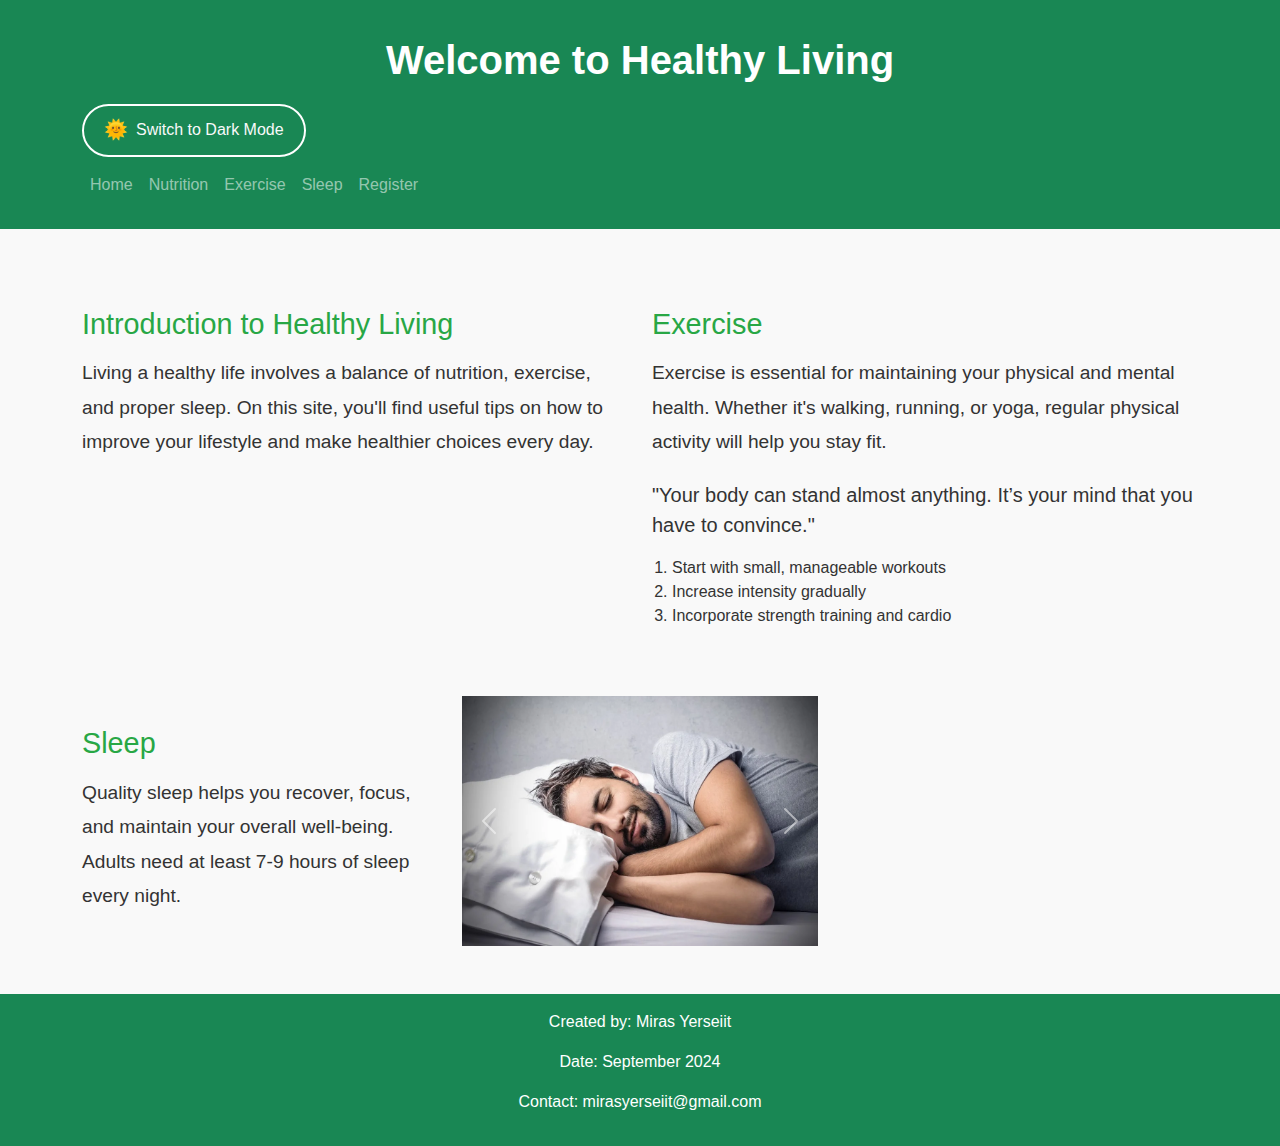
<file: .vscode/index.html>
<!DOCTYPE html>
<html lang="en">
<head>
    <meta charset="UTF-8">
    <meta name="viewport" content="width=device-width, initial-scale=1.0">
    <title>Healthy Living - Home</title>
    <link href="https://cdn.jsdelivr.net/npm/bootstrap@5.3.3/dist/css/bootstrap.min.css" rel="stylesheet" integrity="sha384-QWTKZyjpPEjISv5WaRU9OFeRpok6YctnYmDr5pNlyT2bRjXh0JMhjY6hW+ALEwIH" crossorigin="anonymous">
    <link rel="stylesheet" href="style.css">
</head>
<body>
    
    <header class="bg-success text-white text-center py-3">
        <div class="container">
            <h1 class="header-title">Welcome to Healthy Living</h1>
            <button id="themeSwitcher" class="btn btn-outline-light d-flex align-items-center">
                <span id="themeIcon" class="me-2">🌞</span>
                <span id="themeText">Switch to Dark Mode</span>
            </button>
            <nav class="navbar navbar-expand-lg navbar-dark bg-success">
                <button class="navbar-toggler" type="button" data-bs-toggle="collapse" data-bs-target="#navbarNav" aria-controls="navbarNav" aria-expanded="false" aria-label="Toggle navigation">
                    <span class="navbar-toggler-icon"></span>
                </button>
                <div class="collapse navbar-collapse" id="navbarNav">
                    <ul class="navbar-nav">
                        <li class="nav-item">
                            <a class="nav-link" href="index.html">Home</a>
                        </li>
                        <li class="nav-item">
                            <a class="nav-link" href="nutrition.html">Nutrition</a>
                        </li>
                        <li class="nav-item">
                            <a class="nav-link" href="#exercise">Exercise</a>
                        </li>
                        <li class="nav-item">
                            <a class="nav-link" href="#sleep">Sleep</a>
                        </li>
                        <li>
                            <a class="nav-link" href="registr.html">Register</a>
                        </li>
                    </ul>
                </div>
            </nav>
        </div>
    </header>



    <main class="container mt-5">
        <section class="row">
            <div class="col-lg-6">
                <h2 class="section-heading">Introduction to Healthy Living</h2>
                <p class="paragraph-text">Living a healthy life involves a balance of nutrition, exercise, and proper sleep. On this site, you'll find useful tips on how to improve your lifestyle and make healthier choices every day.</p>
            </div>
            <div class="col-lg-6">
                <h2 class="section-heading" id="exercise">Exercise</h2>
                <p class="paragraph-text">Exercise is essential for maintaining your physical and mental health. Whether it's walking, running, or yoga, regular physical activity will help you stay fit.</p>
                <blockquote class="blockquote">"Your body can stand almost anything. It’s your mind that you have to convince."</blockquote>
                <ol class="exercise-list">
                    <li>Start with small, manageable workouts</li>
                    <li>Increase intensity gradually</li>
                    <li>Incorporate strength training and cardio</li>
                </ol>
            </div>
        </section>

        <section class="row mt-5">
            <div class="col-lg-4">
                <h2 class="section-heading" id="sleep">Sleep</h2>
                <p class="paragraph-text">Quality sleep helps you recover, focus, and maintain your overall well-being. Adults need at least 7-9 hours of sleep every night.</p>
            </div>
            <div class="col-lg-4">
                <div id="carouselExample" class="carousel slide" data-bs-ride="carousel">
                    <div class="carousel-inner">
                        <div class="carousel-item active">
                            <img style="height:250px;" src="images/shutterstock_166135529.jpg.webp" class="d-block w-100" alt="Image 1">
                        </div>
                        <div class="carousel-item">
                            <img style="height:250px;" src="images/running.jfif" class="d-block w-100" alt="Image 2">
                        </div>
                        <div class="carousel-item">
                            <img style="height:250px;" src="images/exercise.jfif" class="d-block w-100" alt="Image 3">
                        </div>
                    </div>
                    <button class="carousel-control-prev" type="button" data-bs-target="#carouselExample" data-bs-slide="prev">
                        <span class="carousel-control-prev-icon" aria-hidden="true"></span>
                        <span class="visually-hidden">Previous</span>
                    </button>
                    <button class="carousel-control-next" type="button" data-bs-target="#carouselExample" data-bs-slide="next">
                        <span class="carousel-control-next-icon" aria-hidden="true"></span>
                        <span class="visually-hidden">Next</span>
                    </button>
                </div>
            </div>
        </section>
    </main>
    
    <footer class="bg-success text-white text-center py-3 mt-5">
        <p>Created by: Miras Yerseiit</p>
        <p>Date: September 2024</p>
        <p>Contact: mirasyerseiit@gmail.com</p>
    </footer>
 <script src="script.js" defer></script>
    <script src="https://cdn.jsdelivr.net/npm/bootstrap@5.3.3/dist/js/bootstrap.bundle.min.js" integrity="sha384-LY8BXgAf1qVXeK5gQ54T0z2dfPLdljRZ5JqVZ2U5mPmg3EAP50Pa0dDB+3HbrkL4" crossorigin="anonymous"></script>
   
</body>
</html>
</file>
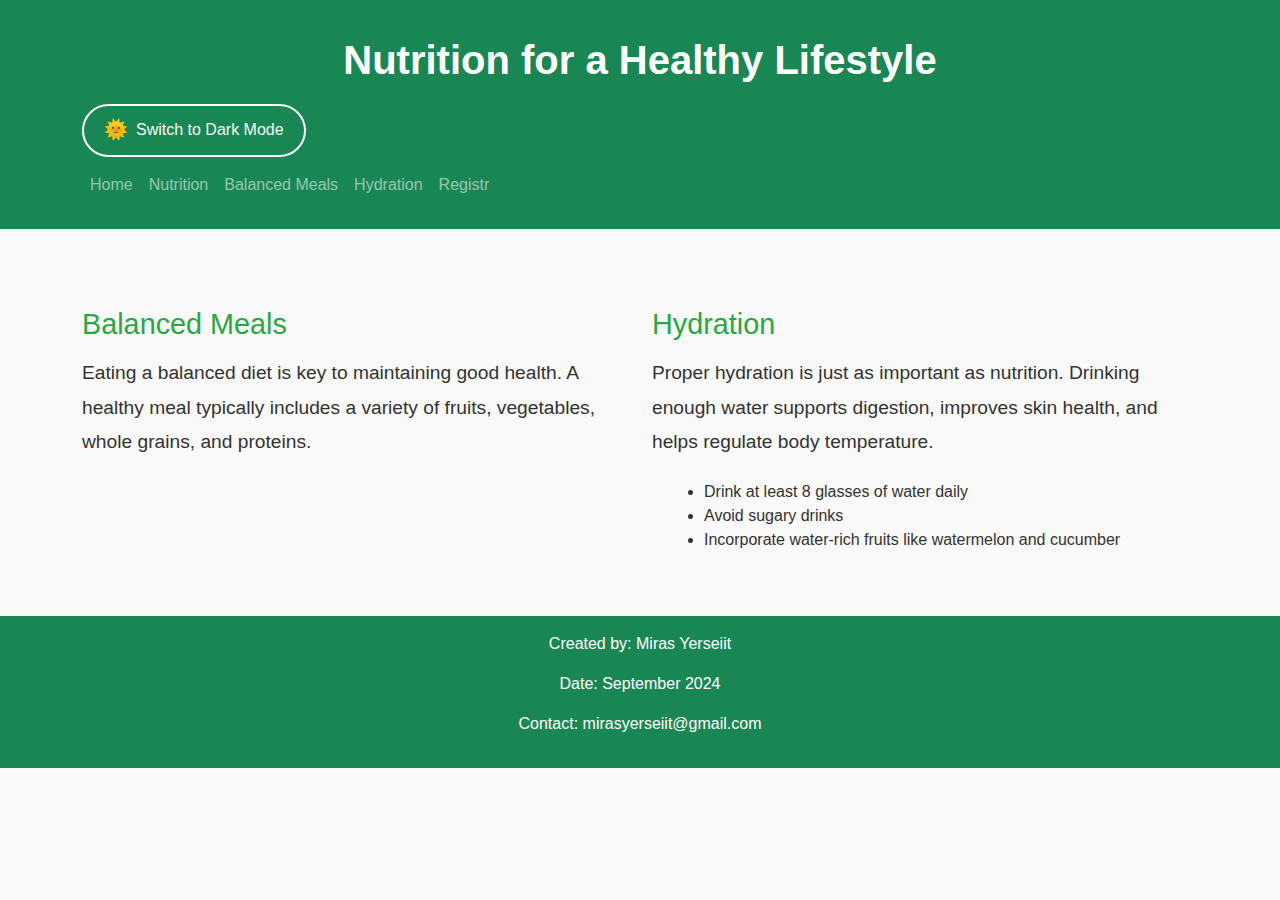
<file: .vscode/nutrition.html>
<!DOCTYPE html>
<html lang="en">
<head>
    <meta charset="UTF-8">
    <meta name="viewport" content="width=device-width, initial-scale=1.0">
    <title>Healthy Living - Nutrition</title>
    <link href="https://cdn.jsdelivr.net/npm/bootstrap@5.3.3/dist/css/bootstrap.min.css" rel="stylesheet" integrity="sha384-QWTKZyjpPEjISv5WaRU9OFeRpok6YctnYmDr5pNlyT2bRjXh0JMhjY6hW+ALEwIH" crossorigin="anonymous">
    <link rel="stylesheet" href="style.css">
</head>
<body>
    <header class="bg-success text-white text-center py-3">
        <div class="container">
            <h1 class="header-title">Nutrition for a Healthy Lifestyle</h1>
            <button id="themeSwitcher" class="btn btn-outline-light d-flex align-items-center">
                <span id="themeIcon" class="me-2">🌞</span>
                <span id="themeText">Switch to Dark Mode</span>
            </button>
            <nav class="navbar navbar-expand-lg navbar-dark bg-success">
                <button class="navbar-toggler" type="button" data-bs-toggle="collapse" data-bs-target="#navbarNav" aria-controls="navbarNav" aria-expanded="false" aria-label="Toggle navigation">
                    <span class="navbar-toggler-icon"></span>
                </button>
                <div class="collapse navbar-collapse" id="navbarNav">
                    <ul class="navbar-nav">
                        <li class="nav-item">
                            <a class="nav-link" href="index.html">Home</a>
                        </li>
                        <li class="nav-item">
                            <a class="nav-link" href="nutrition.html">Nutrition</a>
                        </li>
                        <li class="nav-item">
                            <a class="nav-link" href="#balanced-meals">Balanced Meals</a>
                        </li>
                        <li class="nav-item">
                            <a class="nav-link" href="#hydration">Hydration</a>
                        </li>
                        <li>
                            <a class="nav-link" href="registr.html">Registr</a>
                        </li>
                    </ul>
                </div>
            </nav>
        </div>
    </header>

    <main class="container mt-5">
        <section id="balanced-meals" class="row">
            <div class="col-lg-6">
                <h2 class="section-heading" id="balanced-meals">Balanced Meals</h2>
                <p class="paragraph-text">Eating a balanced diet is key to maintaining good health. A healthy meal typically includes a variety of fruits, vegetables, whole grains, and proteins.</p>
            </div>
            <div class="col-lg-6">
                <h2 class="section-heading">Hydration</h2>
                <p class="paragraph-text">Proper hydration is just as important as nutrition. Drinking enough water supports digestion, improves skin health, and helps regulate body temperature.</p>
                <ul class="hydration-list" id="hydration">
                    <li>Drink at least 8 glasses of water daily</li>
                    <li>Avoid sugary drinks</li>
                    <li>Incorporate water-rich fruits like watermelon and cucumber</li>
                </ul>
            </div>
        </section>
    </main>
    

    <footer class="bg-success text-white text-center py-3 mt-5">
        <p>Created by: Miras Yerseiit</p>
        <p>Date: September 2024</p>
        <p>Contact: mirasyerseiit@gmail.com</p>
    </footer>

    <script src="script.js"></script>
    <script src="https://cdn.jsdelivr.net/npm/bootstrap@5.3.3/dist/js/bootstrap.bundle.min.js" integrity="sha384-LY8BXgAf1qVXeK5gQ54T0z2dfPLdljRZ5JqVZ2U5mPmg3EAP50Pa0dDB+3HbrkL4" crossorigin="anonymous"></script>
</body>
</html>
</file>
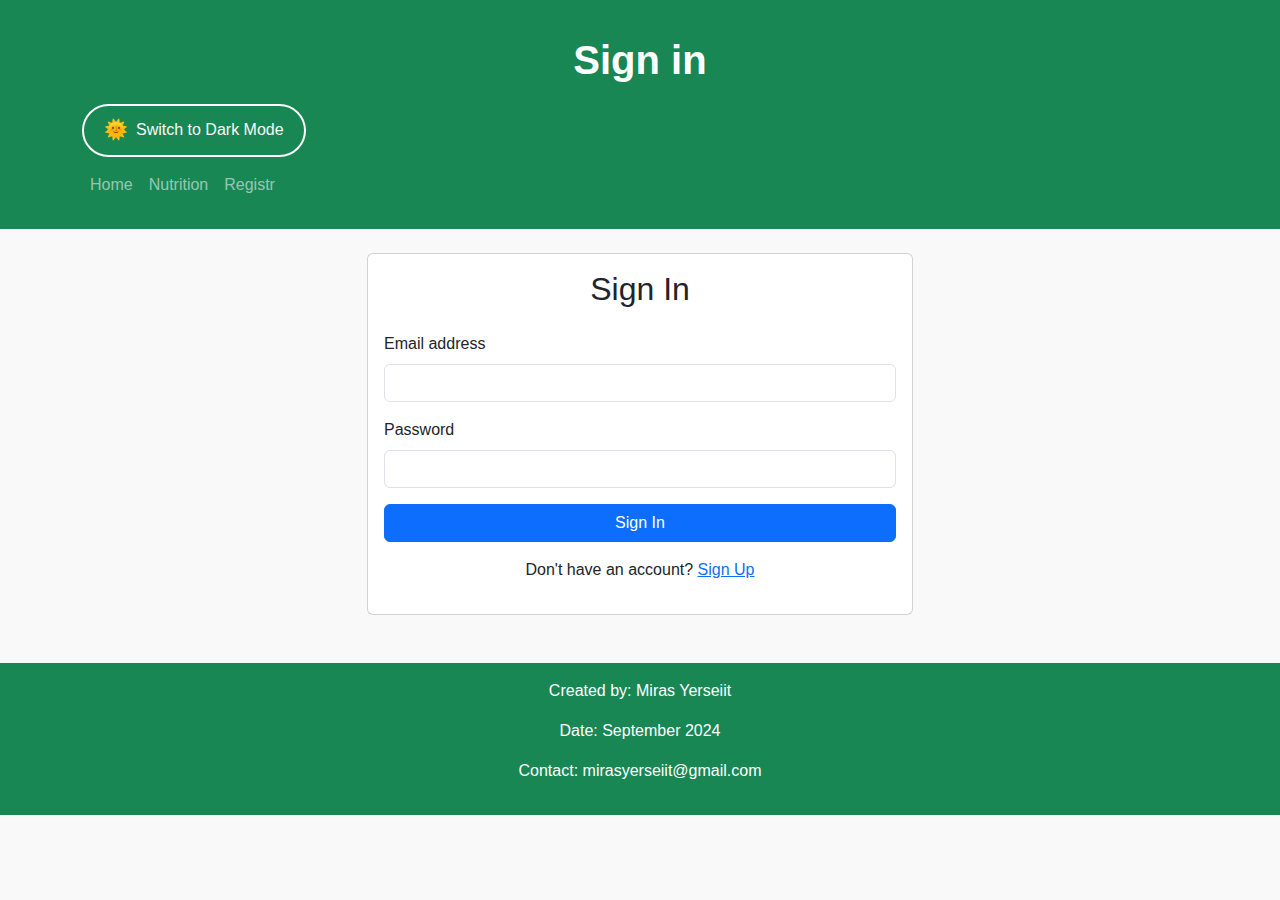
<file: .vscode/registr.html>
<!DOCTYPE html>
<html lang="en">
<head>
    <meta charset="UTF-8">
    <meta name="viewport" content="width=device-width, initial-scale=1.0">
    <title>registr</title>
    <link href="https://cdn.jsdelivr.net/npm/bootstrap@5.3.3/dist/css/bootstrap.min.css" rel="stylesheet" integrity="sha384-QWTKZyjpPEjISv5WaRU9OFeRpok6YctnYmDr5pNlyT2bRjXh0JMhjY6hW+ALEwIH" crossorigin="anonymous">
    <link rel="stylesheet" href="style.css">
</head>
<body>
    
    <header class="bg-success text-white text-center py-3">
        <div class="container">
            <h1 class="header-title">Sign in</h1>
            <button id="themeSwitcher" class="btn btn-outline-light d-flex align-items-center">
                <span id="themeIcon" class="me-2">🌞</span>
                <span id="themeText">Switch to Dark Mode</span>
            </button>
            <nav class="navbar navbar-expand-lg navbar-dark bg-success">
                <button class="navbar-toggler" type="button" data-bs-toggle="collapse" data-bs-target="#navbarNav" aria-controls="navbarNav" aria-expanded="false" aria-label="Toggle navigation">
                    <span class="navbar-toggler-icon"></span>
                </button>
                <div class="collapse navbar-collapse" id="navbarNav">
                    <ul class="navbar-nav">
                        <li class="nav-item">
                            <a class="nav-link" href="index.html">Home</a>
                        </li>
                        <li class="nav-item">
                            <a class="nav-link" href="nutrition.html">Nutrition</a>
                        </li>
                        <li>
                            <a class="nav-link" href="registr.html">Registr</a>
                        </li>
                    </ul>
                </div>
            </nav>
        </div>
    </header>

    <main class="container mt-4">
        <div class="row justify-content-center">
            <div class="col-md-6">
                <div class="card">
                    <div class="card-body">
                        <h2 class="card-title text-center mb-4">Sign In</h2>
                        <form id="signinForm">
                            <div class="mb-3">
                                <label for="email" class="form-label">Email address</label>
                                <input type="email" class="form-control" id="email" required>
                            </div>
                            <div class="mb-3">
                                <label for="password" class="form-label">Password</label>
                                <input type="password" class="form-control" id="password" required>
                            </div>
                            <button type="submit" class="btn btn-primary w-100">Sign In</button>
                        </form>
                        <p class="mt-3 text-center">Don't have an account? <a href="signup.html">Sign Up</a></p>
                    </div>
                </div>
            </div>
        </div>
    </main>
    
    <footer class="bg-success text-white text-center py-3 mt-5">
        <p>Created by: Miras Yerseiit</p>
        <p>Date: September 2024</p>
        <p>Contact: mirasyerseiit@gmail.com</p>
    </footer>

    <script src="script.js"></script>
    <script src="https://cdn.jsdelivr.net/npm/bootstrap@5.3.3/dist/js/bootstrap.bundle.min.js" integrity="sha384-LY8BXgAf1qVXeK5gQ54T0z2dfPLdljRZ5JqVZ2U5mPmg3EAP50Pa0dDB+3HbrkL4" crossorigin="anonymous"></script>
</body>
</html>
</file>
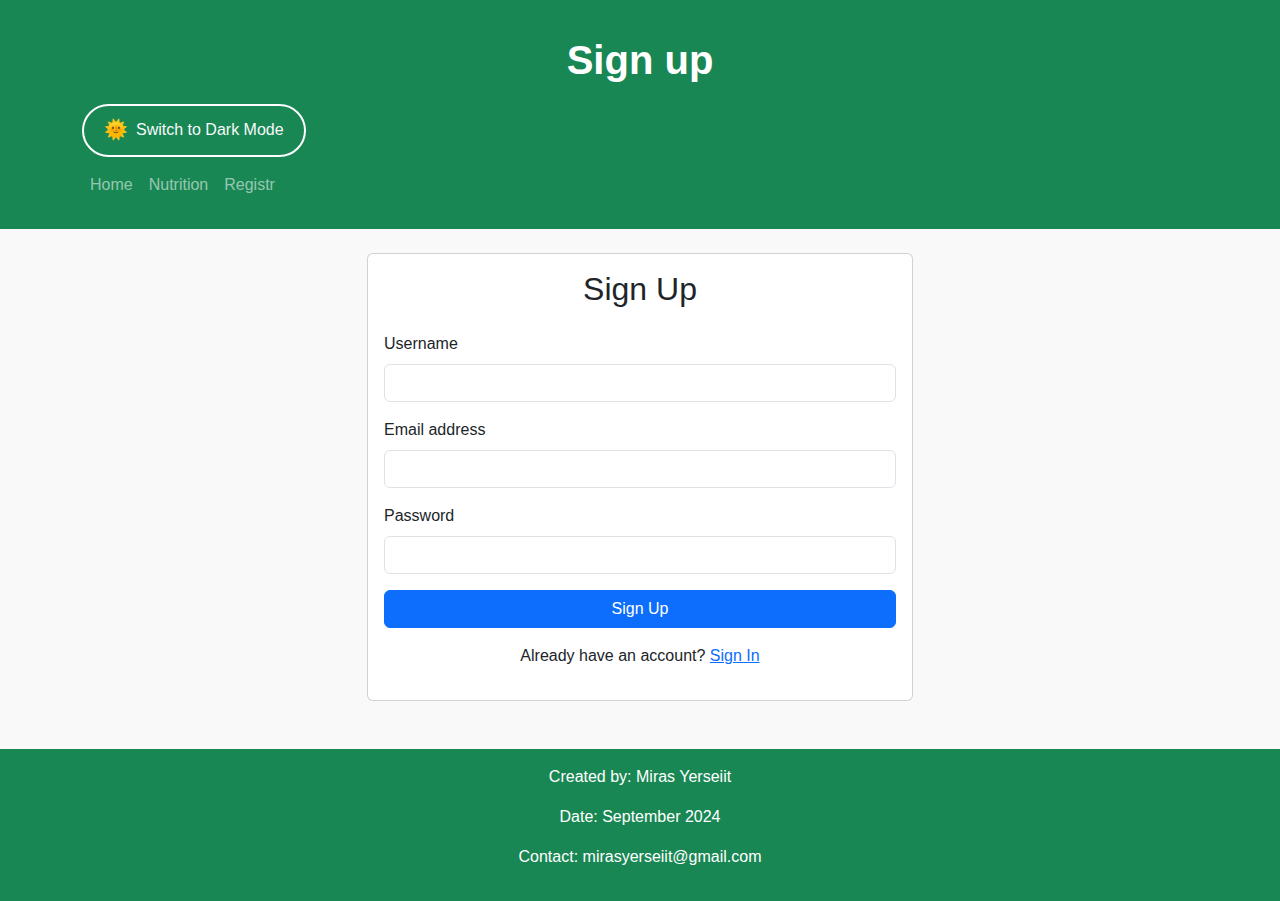
<file: .vscode/signup.html>
<!DOCTYPE html>
<html lang="en">
<head>
    <meta charset="UTF-8">
    <meta name="viewport" content="width=device-width, initial-scale=1.0">
    <title>registr</title>
    <link href="https://cdn.jsdelivr.net/npm/bootstrap@5.3.3/dist/css/bootstrap.min.css" rel="stylesheet" integrity="sha384-QWTKZyjpPEjISv5WaRU9OFeRpok6YctnYmDr5pNlyT2bRjXh0JMhjY6hW+ALEwIH" crossorigin="anonymous">
    <link rel="stylesheet" href="style.css">
</head>
<body>
    
    <header class="bg-success text-white text-center py-3">
        <div class="container">
            <h1 class="header-title">Sign up</h1>
            <button id="themeSwitcher" class="btn btn-outline-light d-flex align-items-center">
                <span id="themeIcon" class="me-2">🌞</span>
                <span id="themeText">Switch to Dark Mode</span>
            </button>
            <nav class="navbar navbar-expand-lg navbar-dark bg-success">
                <button class="navbar-toggler" type="button" data-bs-toggle="collapse" data-bs-target="#navbarNav" aria-controls="navbarNav" aria-expanded="false" aria-label="Toggle navigation">
                    <span class="navbar-toggler-icon"></span>
                </button>
                <div class="collapse navbar-collapse" id="navbarNav">
                    <ul class="navbar-nav">
                        <li class="nav-item">
                            <a class="nav-link" href="index.html">Home</a>
                        </li>
                        <li class="nav-item">
                            <a class="nav-link" href="nutrition.html">Nutrition</a>
                        </li>
                        <li>
                            <a class="nav-link" href="registr.html">Registr</a>
                        </li>
                    </ul>
                </div>
            </nav>
        </div>
    </header>
    
    <main class="container mt-4">
        <div class="row justify-content-center">
            <div class="col-md-6">
                <div class="card">
                    <div class="card-body">
                        <h2 class="card-title text-center mb-4">Sign Up</h2>
                        <form id="signupForm">
                            <div class="mb-3">
                                <label for="username" class="form-label">Username</label>
                                <input type="text" class="form-control" id="username" required>
                            </div>
                            <div class="mb-3">
                                <label for="email" class="form-label">Email address</label>
                                <input type="email" class="form-control" id="email" required>
                            </div>
                            <div class="mb-3">
                                <label for="password" class="form-label">Password</label>
                                <input type="password" class="form-control" id="password" required>
                            </div>
                            <button type="submit" class="btn btn-primary w-100">Sign Up</button>
                        </form>
                        <p class="mt-3 text-center">Already have an account? <a href="registr.html">Sign In</a></p>
                    </div>
                </div>
            </div>
        </div>
    </main>


    <footer class="bg-success text-white text-center py-3 mt-5">
        <p>Created by: Miras Yerseiit</p>
        <p>Date: September 2024</p>
        <p>Contact: mirasyerseiit@gmail.com</p>
    </footer>

    <script src="script.js"></script>
    <script src="https://cdn.jsdelivr.net/npm/bootstrap@5.3.3/dist/js/bootstrap.bundle.min.js" integrity="sha384-LY8BXgAf1qVXeK5gQ54T0z2dfPLdljRZ5JqVZ2U5mPmg3EAP50Pa0dDB+3HbrkL4" crossorigin="anonymous"></script>
</body>
</html>
</file>
<file: .vscode/style.css>
body {
    font-family: Arial, sans-serif;
    margin: 0;
    padding: 0;
    background-color: #f9f9f9;
    color: #333;
    transition: background-color 0.3s ease, color 0.3s ease;
}

/* Заголовок страницы */
.header-title {
    font-size: 2.5em;
    font-weight: bold;
    text-align: center;
    margin: 20px 0;
}

/* Заголовки секций */
.section-heading {
    font-size: 1.8em;
    color: #28a745;
    margin-top: 30px;
    margin-bottom: 15px;
    text-align: left;
}

/* Абзацы */
.paragraph-text {
    font-size: 1.2em;
    line-height: 1.8;
    margin-bottom: 20px;
}

.hydration-list {
    list-style-type: disc;
    margin-left: 20px;
}

.navbar-toggler {
    z-index: 1050; /* Поверх остальных элементов */
}

.navbar-collapse {
    transition: height 0.3s ease, opacity 0.3s ease;
}

.collapse.show {
    display: block !important; /* Убедиться, что меню показывается */
}


/* Списки упражнений */
.exercise-list {
    padding-left: 20px;
    margin-bottom: 20px;
}

/* Тёмный режим */
body.dark-mode {
    background-color: #121212;
    color: #ffffff;
}

/* Стиль кнопки переключения темы */
#themeSwitcher {
    display: flex;
    align-items: center;
    font-size: 1em;
    padding: 10px 20px;
    border: 2px solid #ffffff;
    border-radius: 30px;
    transition: all 0.3s ease-in-out;
}

/* Анимация при наведении */
#themeSwitcher:hover {
    background-color: #ffffff;
    color: #28a745;
    transform: scale(1.05);
    box-shadow: 0px 4px 12px rgba(0, 0, 0, 0.3);
}

/* Иконка солнца/луны */
#themeIcon {
    font-size: 1.2em;
    transition: transform 0.3s ease-in-out;
}

/* Поворот иконки при переключении */
body.dark-mode #themeIcon {
    transform: rotate(180deg);
}
</file>
